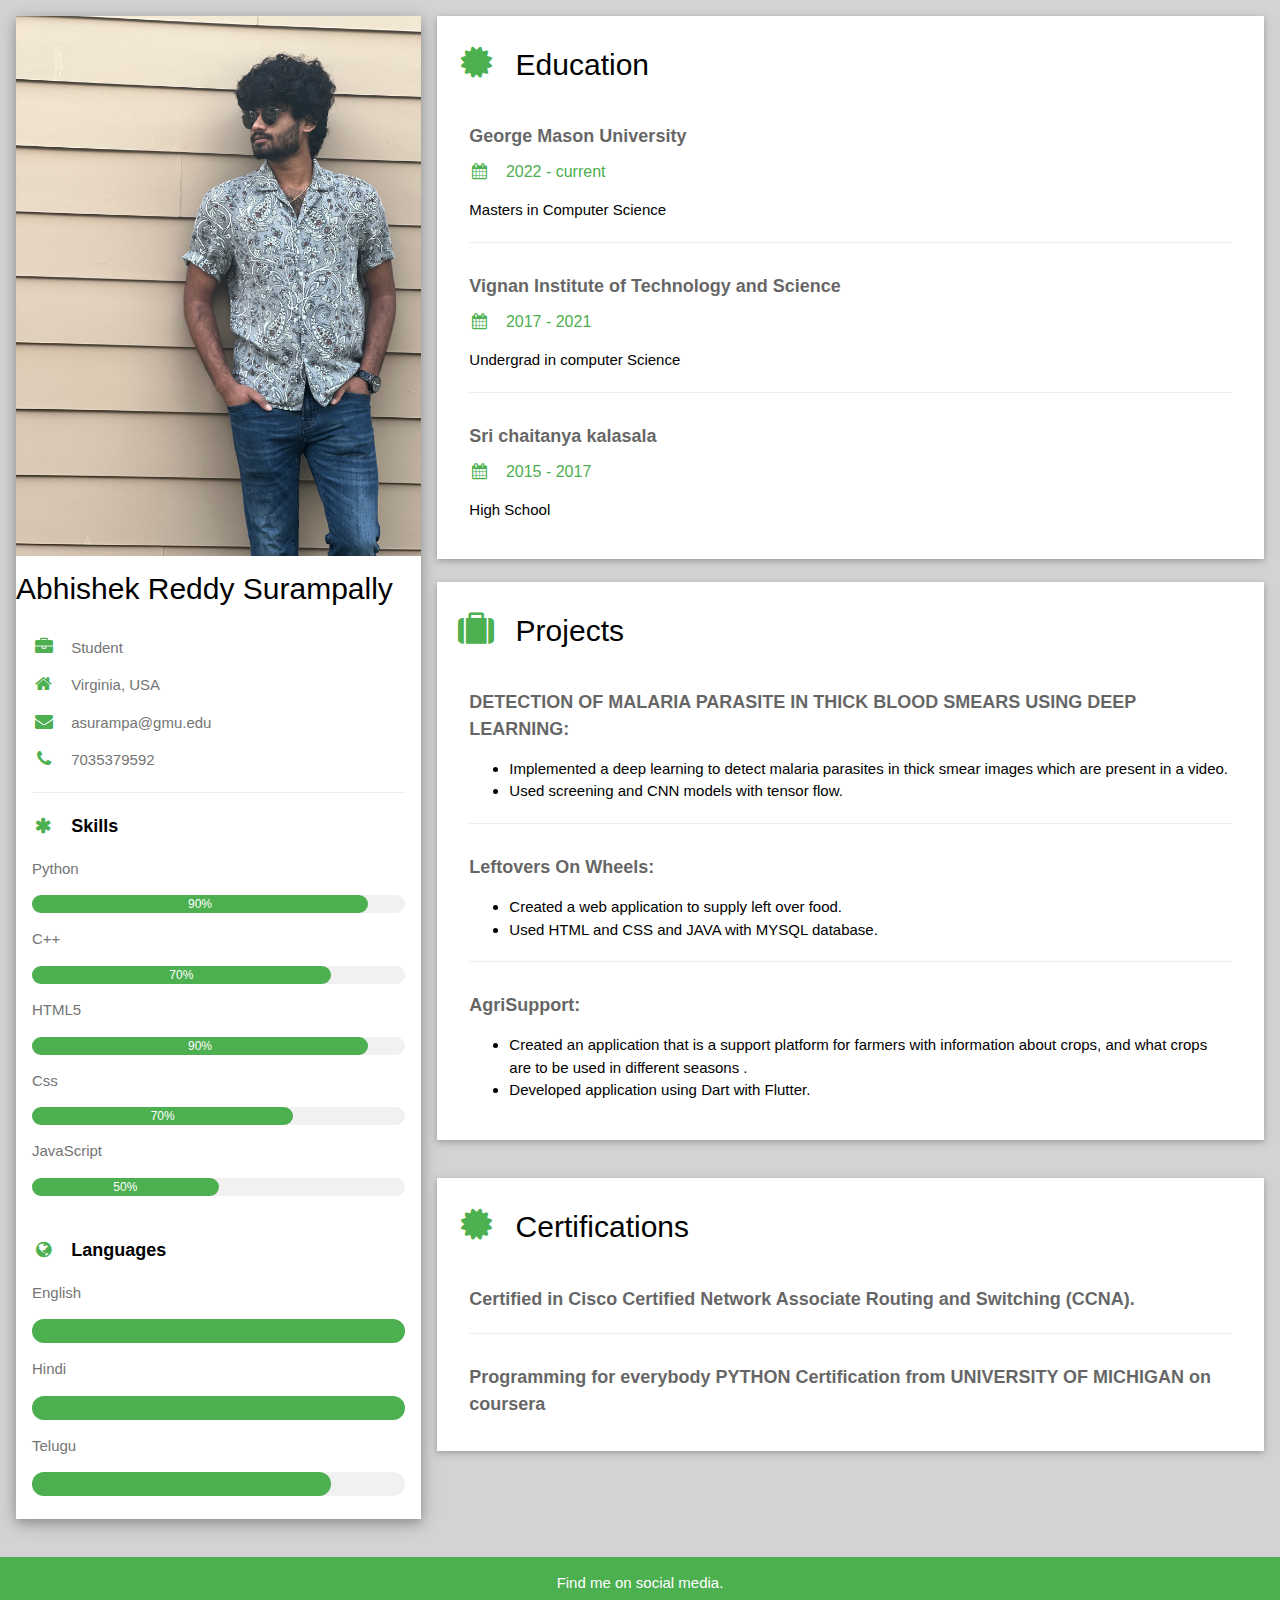
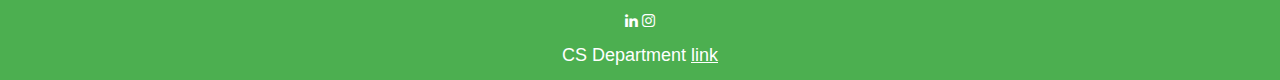
<file: index.html>
<!DOCTYPE html>
<html>
<head>
<title>My Website</title>
<meta charset="UTF-8">
<meta name="viewport" content="width=device-width, initial-scale=1">
<link rel="stylesheet" href="https://www.w3schools.com/w3css/4/w3.css">
<link rel='stylesheet' href='https://fonts.googleapis.com/css?family=Roboto'>
<link rel="stylesheet" href="https://cdnjs.cloudflare.com/ajax/libs/font-awesome/4.7.0/css/font-awesome.min.css">
<style>
html,body,h1,h2,h3,h4,h5,h6 {font-family: "black", sans-serif}
</style>
</head>
<body bgcolor="lightgray">

<!-- Page Container -->
<div class="w3-content w3-margin-top" style="max-width:1400px;">

  <!-- The Grid -->
  <div class="w3-row-padding">

    <!-- Left Column -->
    <div class="w3-third">

      <div class="w3-white w3-text-grey w3-card-4">
        <div class="w3-display-container">
          <img src="IMG_1342.jpeg" style="width:100%" alt="Avatar">
          <div class="w3-display-bottomleft w3-container w3-text-black">

          </div>
          <h2 class="w3-text-black">Abhishek Reddy Surampally</h2>
        </div>
        <div class="w3-container">
          <p><i class="fa fa-briefcase fa-fw w3-margin-right w3-large w3-text-green"></i>Student</p>
          <p><i class="fa fa-home fa-fw w3-margin-right w3-large w3-text-green"></i>Virginia, USA</p>
          <p><i class="fa fa-envelope fa-fw w3-margin-right w3-large w3-text-green"></i>asurampa@gmu.edu</p>
          <p><i class="fa fa-phone fa-fw w3-margin-right w3-large w3-text-green"></i>7035379592</p>
          <hr>

          <p class="w3-large w3-text-black"><b><i class="fa fa-asterisk fa-fw w3-margin-right w3-text-green"></i>Skills</b></p>
          <p>Python</p>
          <div class="w3-light-grey w3-round-xlarge w3-small">
            <div class="w3-container w3-center w3-round-xlarge w3-green" style="width:90%">90%</div>
          </div>
          <p>C++</p>
          <div class="w3-light-grey w3-round-xlarge w3-small">
            <div class="w3-container w3-center w3-round-xlarge w3-green" style="width:80%">
            <div class="w3-center">70%</div>
            </div>
          </div>
          <p>HTML5</p>
          <div class="w3-light-grey w3-round-xlarge w3-small">
            <div class="w3-container w3-center w3-round-xlarge w3-green" style="width:90%">90%</div>
          </div>
          <p>Css</p>
          <div class="w3-light-grey w3-round-xlarge w3-small">
            <div class="w3-container w3-center w3-round-xlarge w3-green" style="width:70%">70%</div>
          </div>
          <p>JavaScript</p>
          <div class="w3-light-grey w3-round-xlarge w3-small">
            <div class="w3-container w3-center w3-round-xlarge w3-green" style="width:50%">50%</div>
          </div>
          <br>

          <p class="w3-large w3-text-theme w3-text-black"><b><i class="fa fa-globe fa-fw w3-margin-right w3-text-green"></i>Languages</b></p>
          <p>English</p>
          <div class="w3-light-grey w3-round-xlarge">
            <div class="w3-round-xlarge w3-green" style="height:24px;width:100%"></div>
          </div>
          <p>Hindi</p>
          <div class="w3-light-grey w3-round-xlarge">
            <div class="w3-round-xlarge w3-green" style="height:24px;width:100%"></div>
          </div>
          <p>Telugu</p>
          <div class="w3-light-grey w3-round-xlarge">
            <div class="w3-round-xlarge w3-green" style="height:24px;width:80%"></div>
          </div>
          <br>
        </div>
      </div><br>

    <!-- End Left Column -->
    </div>

    <!-- Right Column -->
    <div class="w3-twothird">



      <div class="w3-container w3-card w3-white">
        <h2 class="w3-text-black w3-padding-16"><i class="fa fa-certificate fa-fw w3-margin-right w3-xxlarge w3-text-green"></i>Education</h2>
        <div class="w3-container">
          <h5 class="w3-opacity"><b>George Mason University</b></h5>
          <h6 class="w3-text-green"><i class="fa fa-calendar fa-fw w3-margin-right"></i>2022 - current</h6>
          <p>Masters in Computer Science</p>
          <hr>
        </div>
        <div class="w3-container">
          <h5 class="w3-opacity"><b>Vignan Institute of Technology and Science</b></h5>
          <h6 class="w3-text-green"><i class="fa fa-calendar fa-fw w3-margin-right"></i>2017 - 2021</h6>
          <p>Undergrad in computer Science</p>
          <hr>
        </div>
        <div class="w3-container">
          <h5 class="w3-opacity"><b>Sri chaitanya kalasala</b></h5>
          <h6 class="w3-text-green"><i class="fa fa-calendar fa-fw w3-margin-right"></i>2015 - 2017</h6>
          <p>High School</p><br>
        </div>
      </div>
      <br>
      <div class="w3-container w3-card w3-white w3-margin-bottom">
        <h2 class="w3-text-black w3-padding-16"><i class="fa fa-suitcase fa-fw w3-margin-right w3-xxlarge w3-text-green"></i>Projects</h2>
        <div class="w3-container">
          <h5 class="w3-opacity"><b>DETECTION OF MALARIA PARASITE IN THICK BLOOD SMEARS USING DEEP LEARNING:</b></h5>
          <p>
            <ul>
              <li>Implemented a deep learning to detect malaria parasites in thick smear images which are present in a video.</li>
              <li>Used screening and CNN models with tensor flow.</li>
            </ul>
          </p>
          <hr>
        </div>
        <div class="w3-container">
          <h5 class="w3-opacity"><b>Leftovers On Wheels:</b></h5>
          <p>
            <ul>
              <li>Created a web application to supply left over food.</li>
              <li>Used HTML and CSS and JAVA with MYSQL database.</li>
            </ul>
          </p>
          <hr>
        </div>
        <div class="w3-container">
          <h5 class="w3-opacity"><b>AgriSupport:</b></h5>
          <p>
            <ul>
              <li>Created an application that is a support platform for farmers with information about crops, and what crops are to be used in different seasons .</li>
              <li>Developed application using Dart with Flutter.</li>

            </ul>
          </p><br>
        </div>
      </div>
      <br>
      <div class="w3-container w3-card w3-white">
        <h2 class="w3-text-black w3-padding-16"><i class="fa fa-certificate fa-fw w3-margin-right w3-xxlarge w3-text-green"></i>Certifications</h2>
        <div class="w3-container">
          <h5 class="w3-opacity"><b>Certified in Cisco Certified Network Associate Routing and Switching (CCNA).</b></h5>
          <hr>
        </div>
        <div class="w3-container">
          <h5 class="w3-opacity"><b>Programming for everybody PYTHON Certification from UNIVERSITY OF MICHIGAN on coursera</b></h5>
          <br>
        </div>
      </div>

    <!-- End Right Column -->
    </div>

  <!-- End Grid -->
  </div>

  <!-- End Page Container -->
</div>

<footer class="w3-container w3-green w3-center w3-margin-top">
  <p>Find me on social media.</p>
  <a href="https://www.linkedin.com/in/abhishekreddy1009/" target="_blank"><i class="fa fa-linkedin w3-hover-opacity"></i></a>
  <a href="https://www.instagram.com/_abhishekreddy10/" target="_blank"><i class="fa fa-instagram w3-hover-opacity"></i></a>
  <h5>CS Department <a href="cs_dept.html" target="_blank">link</a></h5>

</footer>

</body>
</html>
</file>
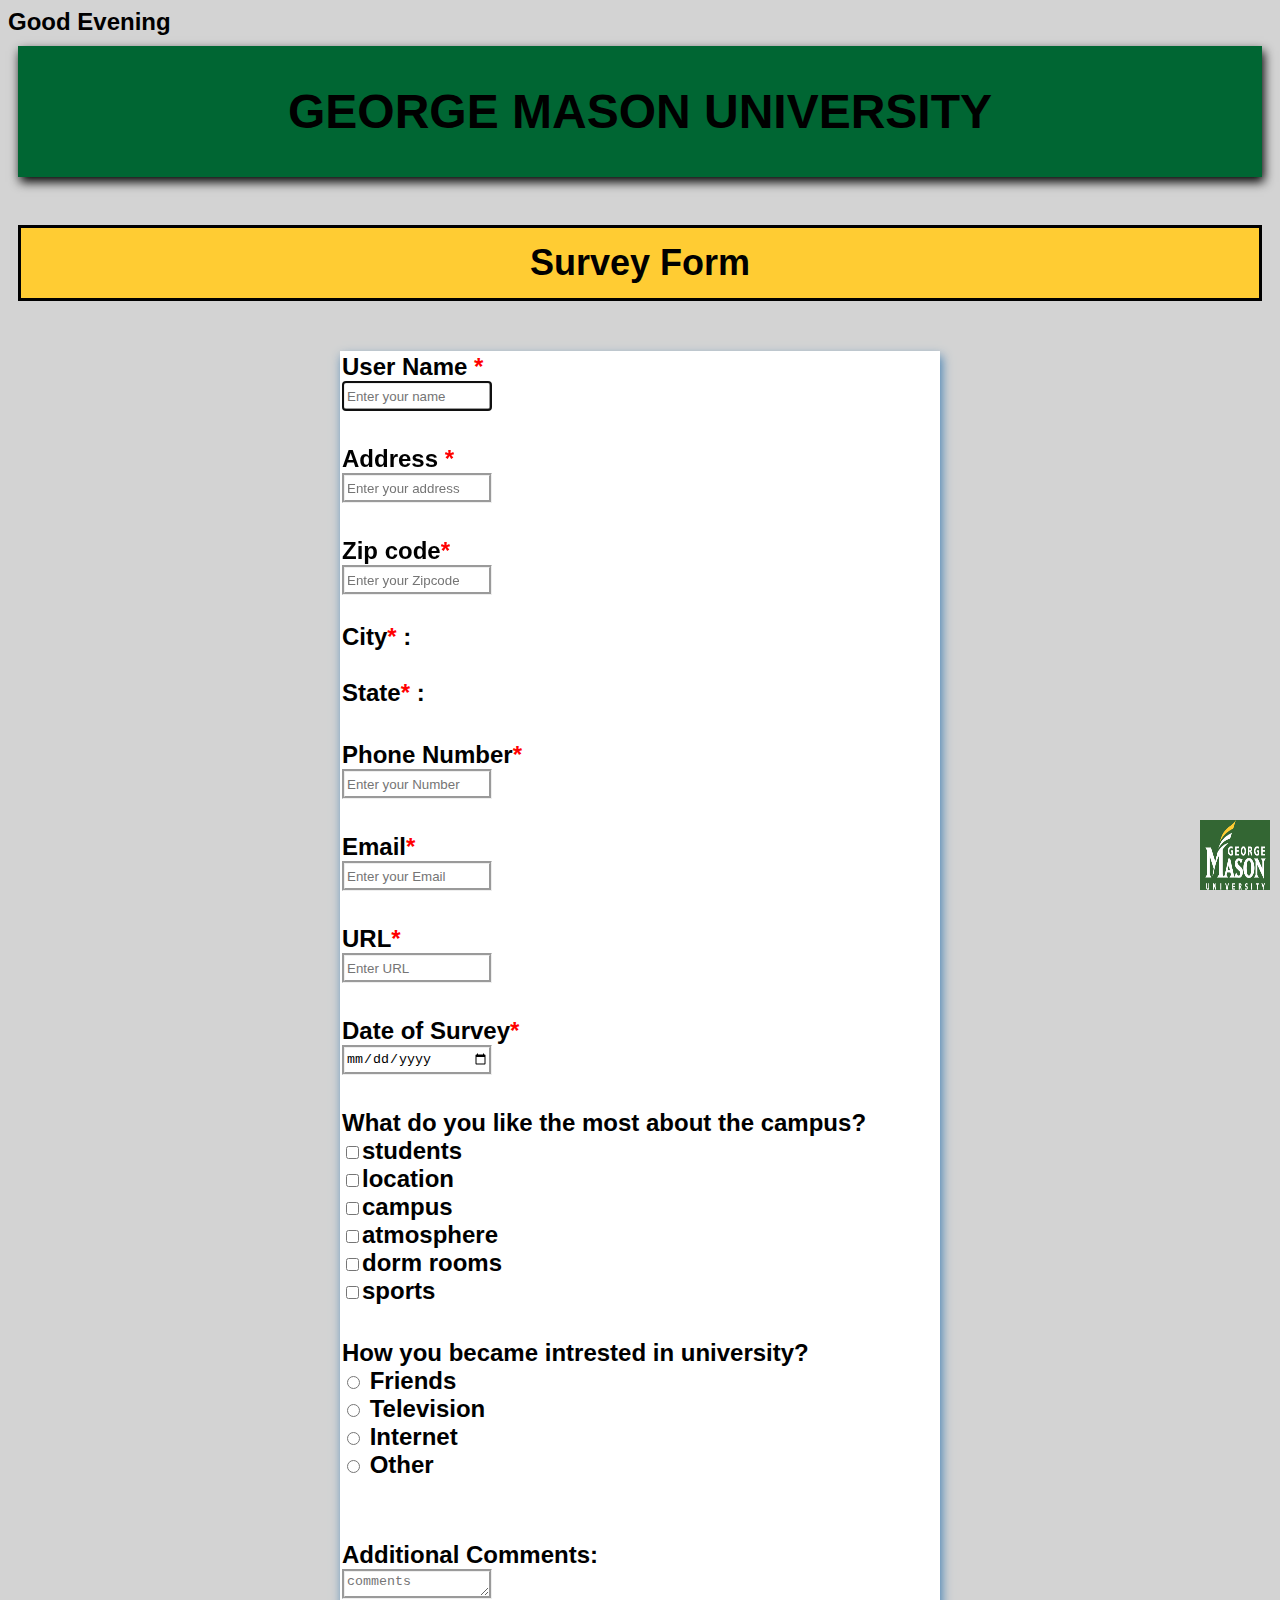
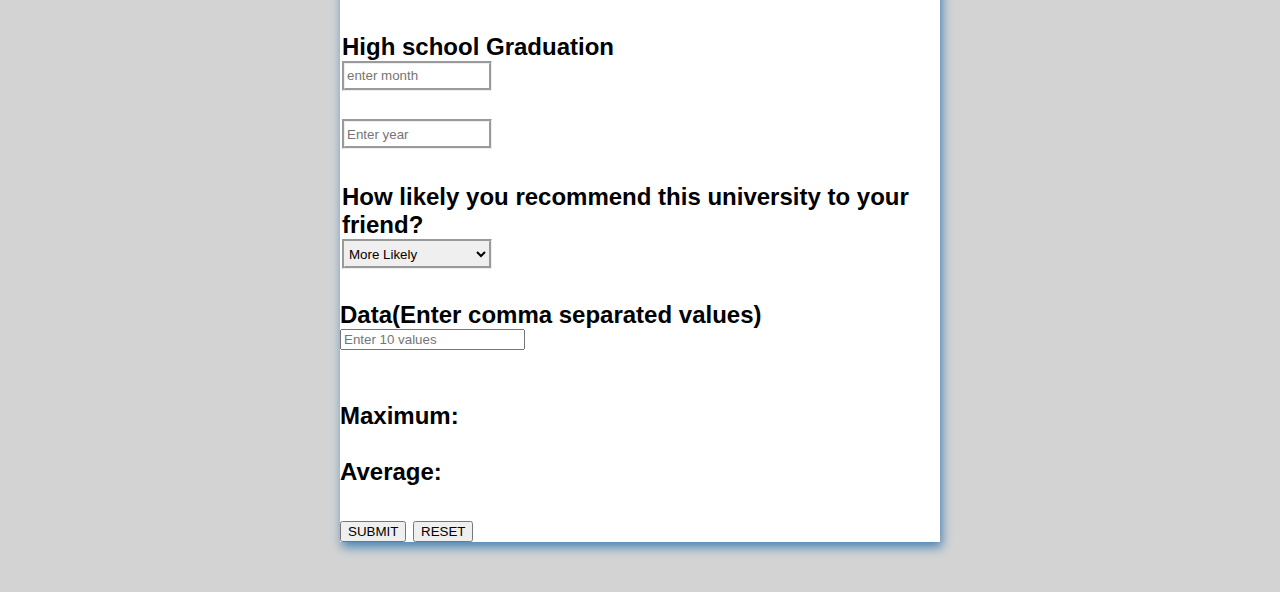
<file: form.html>
<html>
	<head>
		<meta name="viewport" content="width=device-width, initial-scale=1">
		<link rel="stylesheet" href="form.css">
		<link rel="stylesheet" href="jquery-ui.css">
		<script src="jquery.validate.js"></script>
		<script src="jquery.min.js"></script>
		<script src="jquery-1.12.4.js"></script>


<!-- cookies -->
		<script type="text/javascript">
		function getCookie(name) {
  let cookie = {};
  document.cookie.split(';').forEach(function(el) {
    let [k,v] = el.split('=');
    cookie[k.trim()] = v;
  })
  return cookie[name];
}
		function prompt_name() {
			var check_name = window.prompt("Please Enter your Name", "Abhishek Reddy");
			if (check_name == undefined || check_name == ''){
				return prompt_name();
			}else{
				return check_name;

			}

		}
			var time = new Date();
			  var hour = time.getHours();
			  var name;
			  if(hour < 12)
			    document.write("<h2>Good Morning ");
			  else{
			    hour = hour - 12;
			    if (hour < 6)
			      document.write("<h2>Good Afternoon ");
			    else
			      document.write("<h2>Good Evening ");
			    }
					let storedName = getCookie("name")
					if(storedName != null && storedName != undefined && storedName != "null"){
						name = decodeURIComponent(storedName)
					}else{
						name = prompt_name();
						document.cookie = "name="+ escape(name);
					}

			    document.writeln(name + " ,Welcome to SWE642 Survey</h3>");
			    document.writeln("<a href = 'javascript:wrongPerson()'> " + "Click here, if you are not "+ name + "</a>");
			    function wrongPerson(){
			      document.cookie = "name = null;" + "expires=Mon, 05-Sep-24 00:00:01 GMT";
			      location.reload();
			    }

					// function for zip
			function zipCode(code){
				     try{
						$.get("zip.json", function(data, status){
				                let flag=0;
								for(let col of data.zipcodes){
				                    if(col.zip == code){
				                        flag=1;
				                        document.getElementById('city').innerHTML  = col.city;
				                        document.getElementById('state').innerHTML  = col.state;
				                        document.getElementById('zip_error').innerHTML = '';
				                    }
				                }
				                if(flag == 0)
				                    document.getElementById('zip_error').innerHTML = "<spam style= 'color: red;'> Invalid ZipCode <spam>";
			  			});
				     }
				     catch(exception){
				        alert("Request Failed");
				     }
				 }

		// function for form validation


			 function formValidation()
			    {
			    var errorMessage = "";
			    var name = document.forms["aform"]["name"];
			    var address = document.forms["aform"]["address"];
			    var zip = document.forms["aform"]["zip"];
			    var email = document.forms["aform"]["email"];

			    if(!name.value.match(/^[a-zA-Z]+$/)){
			    errorMessage = errorMessage + "Name text box should contain only Alphabets.<br> "
			    name.focus();
			    name.value = "";
			    }

			    if(!address.value.match(/^[a-zA-Z0-9]+$/)){
			    errorMessage =  errorMessage + "Address text boxes should contain only appropriate numeric, alphabet or alphanumeric characters.<br>"
			    address.focus();
			    address.value = "";
			    }

			    if(!zip.value.match(/^[0-9]+$/)){
			    errorMessage = errorMessage + "ZIP code must have numeric characters only.<br>"
			    zip.focus();
			    zip.value = "";
			    }

			    if(!email.value.match(/^\w+([\.-]?\w+)*@\w+([\.-]?\w+)*(\.\w{2,3})+$/)){
			    errorMessage = errorMessage + "Email Address should be valid.<br>"
			    email.focus();
			    email.value = "";
			    }
			    function checkbox(checkboxName) {
			        var checkboxes = document.querySelectorAll('input[name="' + checkboxName + '"]:checked'), values = [];
			        Array.prototype.forEach.call(checkboxes, function(el) {
			            values.push(el.value);
			        });
			        return values;
			    }

			    if(checkbox("no").length < 2){
			    errorMessage = errorMessage + "Make sure at least two checkboxes are checked.<br>"
			    }

			    function checked(name) {
			                var ele = document.getElementsByName(name);
			                for(i = 0; i < ele.length; i++) {
			                    if(ele[i].checked)
			                    return true;
			                }
			            }

			    if(!checked("Num")){
			    errorMessage = errorMessage + "Make sure a radio button option is selected.<br>"
			    }


			    if(errorMessage != "")
			    {
			      var modal = document.getElementById("myModal");
			      modal.style.display = "block";
			      document.getElementById("error_msg").innerHTML = errorMessage;
			    }
			    else
			    {
			      alert("Thanks for your Feedback!");
			      window.location.replace("index.html");
			    }
			    }

			    function avgAndmax() {
      var input = document.getElementById("input").value
      var array=input.split(",");
      var arr= array.map(function(v) {
        return parseInt(v, 10);
    });

    if(arr.length < 10 || Math.max(...arr) > 100 || Math.min(...arr) < 1){
      document.getElementById("dataFieldError").innerHTML = "Make sure the Data field contains at least ten comma separated values between 1 and 100";
    }
    else{
    document.getElementById("max").innerHTML = "Maximum: " + Math.max(...arr);

    var sum = 0;
    for(var i = 0; i < arr.length; i++) {
        sum += arr[i];
    }
    var avg = sum / arr.length;

    document.getElementById("avg").innerHTML = "Average: " + avg;
    document.getElementById("dataFieldError").innerHTML = "";
      }
    }

		</script>
	</head>
	<body class = "pop-up">
		<div id= "myModal" class = "modal">
			<div class = "modal-values">
				<span style="z-index:100" class = "close" id="closed" onclick="closeModal()">&times;</span>
				<p id="error_msg">Some text in the dialog box</p>
			</div>
		</div>

		<div class="background">
			<center>
				<h1>GEORGE MASON UNIVERSITY</h1>
			</center>
		</div>
		<br>

		<span class="heading">
			<center>
				<h2>Survey Form</h2>
			</center>
		</span>
		<!-- Survey Form -->
		<form name="aform" action="" autocomplete="on" onsubmit="return formValidation()" method="post">
			<div class="title">
				<label for="Name" id="Label-name">
				User Name <span style="color:#ff0000">*</span>
				</label><br>
				<input type="text" id="name" class="box" name="name" placeholder="Enter your name" autocomplete="on" required autofocus>
			</div>
			<div class="title">
				<label for="Address"Id="Label-address">
				Address <span style="color:ff0000">*</span>
				</label><br>
				<input type="text" id="address" name="address" class="box" placeholder="Enter your address" autocomplete="on" required>
			</div>


			<div class="title">
				<label for="zipcode" id="Label-zipcode">
				Zip code<span style="color:ff0000">*</span>
				</label><br>
				<input type="text" name="zip" id="zipcode" class= "box" placeholder="Enter your Zipcode" autocomplete="on" required onBlur="zipCode(this.value)" maxlength="5">
				<label id="zip_error"></label><br><br>
				<label>City<span style="color:ff0000">*</span> :</label>
				<span id="city"></span><br><br>
				<label>State<span style="color:ff0000">*</span> :</label>
				<span id="state"></span><br>
			</div>
			<div class="title">
				<label for="Phone Number" id="Label-Phone Number">
				Phone Number<span style="color:ff0000">*</span>
				</label> <br>
				<input type="text" name="phonenumber" id="Phone Number" class="box" placeholder="Enter your Number" autocomplete="on" required>
			</div>
			<div class="title">
				<label for="email" id="Label-email">
				Email<span style="color:ff0000">*</span>
				</label><br>
				<input type="text" id="Email" name="email" class="box" placeholder="Enter your Email" autocomplete="on" required>
			</div>
			<div class="title">
				<label for="URL" id="Label-URL">
				URL<span style="color:ff0000">*</span>
				</label><br>
				<input type="text" id="URL" name="url" class="box" placeholder="Enter URL" autocomplete="on" required>
			</div>
			<div class="title">
				<label for="Date" id="Label-Date">
				Date of Survey<span style="color:ff0000">*</span>
				</label>
				<br>
				<input type="date" id="date" name="date" class="box" placeholder="Enter date" autocomplete="on" required>
			</div>
			<!-- Check Boxes -->
			<div class="title">
				<label>What do you like the most about the campus?</label><br>
				<label><input type="checkbox" name="no" value="friends" />students<br/></label>
				<label><input type="checkbox" name="no" value="location" />location<br/></label>
				<label><input type="checkbox" name="no" value="campus" />campus<br/></label>
				<label><input type="checkbox" name="no" value="atmosphere" />atmosphere<br/></label>
				<label><input type="checkbox" name="no" value="dormrooms" />dorm rooms<br/></label>
				<label><input type="checkbox" name="no" value="sports" />sports<br/></label>
			</div>

			<!-- Radio Buttons -->
			<div class="title">
				<label>How you became intrested in university?</label><br>
				<label><input type="radio" name="Num" value="true" > Friends<br></label>
				<label><input type="radio" name="Num" value="true"> Television<br></label>
				<label><input type="radio" name="Num" value="true"> Internet<br></label>
				<label><input type="radio" name="Num" value="true"> Other<br></label>
				<br>
			</div>
			<!-- Text area for addtional comments -->
			<div class="title">
				<label>Additional Comments:</label><br>
				<textarea name="comments" class="box" placeholder="comments"></textarea><br>
			</div>
			<!-- Datalist for months -->
			<div class="title">
				<label>High school Graduation</label><br>
				<input list="months" name="month" id="month" class="box" placeholder="enter month">
				<datalist id="months">
					<option value="January">
					<option value="February">
					<option value="March">
					<option value="April">
					<option value="May">
					<option value="June">
					<option value="July">
					<option value="August">
					<option value="September">
					<option value="October">
					<option value="November">
					<option value="December">
				</datalist>
				<br><br>
				<input type="text" name="year" id="year" class="box" placeholder="Enter year">
			</div>
			<!-- Dropdown list -->
			<div class="title">
			<label>How likely you recommend this university to your friend?</label><br>
			<select name="rating" id="rating" class="box">
			<option value="Very Likely">More Likely</option>
			<option value="Likely">Likely</option>
			<option value="UnLikely">UnLikely</option>
			</select>
			</div>
			        <div class="ttile">
            <label for="data" id="label-data">
                Data(Enter comma separated values)
            </label>
            <input type="text" onfocusout="avgAndmax()"
                   id="input" placeholder="Enter 10 values"/>

        <p id="dataFieldError"></p><br/>
        <div id="max">Maximum:</div><br/>
        <div id="avg">Average:</div>
      </div><br>
			<!-- Submit Button  -->
			<button type="submit" value="submit" onclick="return formValidation()">
			SUBMIT</button>
			<button type = "reset">RESET</button>
		</form>

		<!-- Logo at bottom right of the page -->
		<span class="logo">
		<a href="https://cs.gmu.edu/" target="_blank"><img src="logo.png" alt="logo" width="70" height="70"></a>
		</span>
		<script type="text/javascript">
			//functiom to close the JQuery dialog madal window
			function closeModal() {
			  document.getElementById("myModal").style.display = "none";
			}
		</script>
	</body>
</html>
</file>
<file: form.css>
body{
	font-family: sans-serif;
	background: lightgray;

}
.background{
	background: #006633;
	display: flex;
	justify-content: center;
	height: 125px;
	align-items: center;
	margin: 10;
	border: solid;
	border-color: #006633;
	box-shadow: 2px 5px 10px black;
}

.heading{
	background: #FFCC33;
	display: flex;
	justify-content: center;
	height: 50px;
	align-items: center;
	margin: 10;
	padding: 10;
	border: solid;

}

form{
	background-color: white;
	max-width: 600px;
	margin: 50px auto;
	box-sizing: border-box;
	box-shadow: 2px 5px 10px steelblue;

}

.title{
	text-align: left;
	margin-bottom: 30px;
	padding: 2;

}

.logo{
	position:fixed;
    right:10px;
    bottom: 10px;

}

.box{
	border: groove;
	width: 150px;
	height: 30px;
}

.modal {
display: none;
position: fixed;
z-index: 1;
padding-top: 100px;
left: 0;
top: 0;
width: 100%;
height: 100%;
overflow: auto;
background-color: rgb(0,0,0);
background-color: rgba(0,0,0,0.4);
}

.modal-values {
background-color: #fefefe;
margin: auto;
padding: 20px;
border: 1px solid #888;
width: 80%;
}

.close {
color: #aaaaaa;
float: right;
font-size: 28px;
font-weight: bold;
}
.close:hover,
.close:focus {
color: #000;
text-decoration: none;
cursor: pointer;
}
</file>
